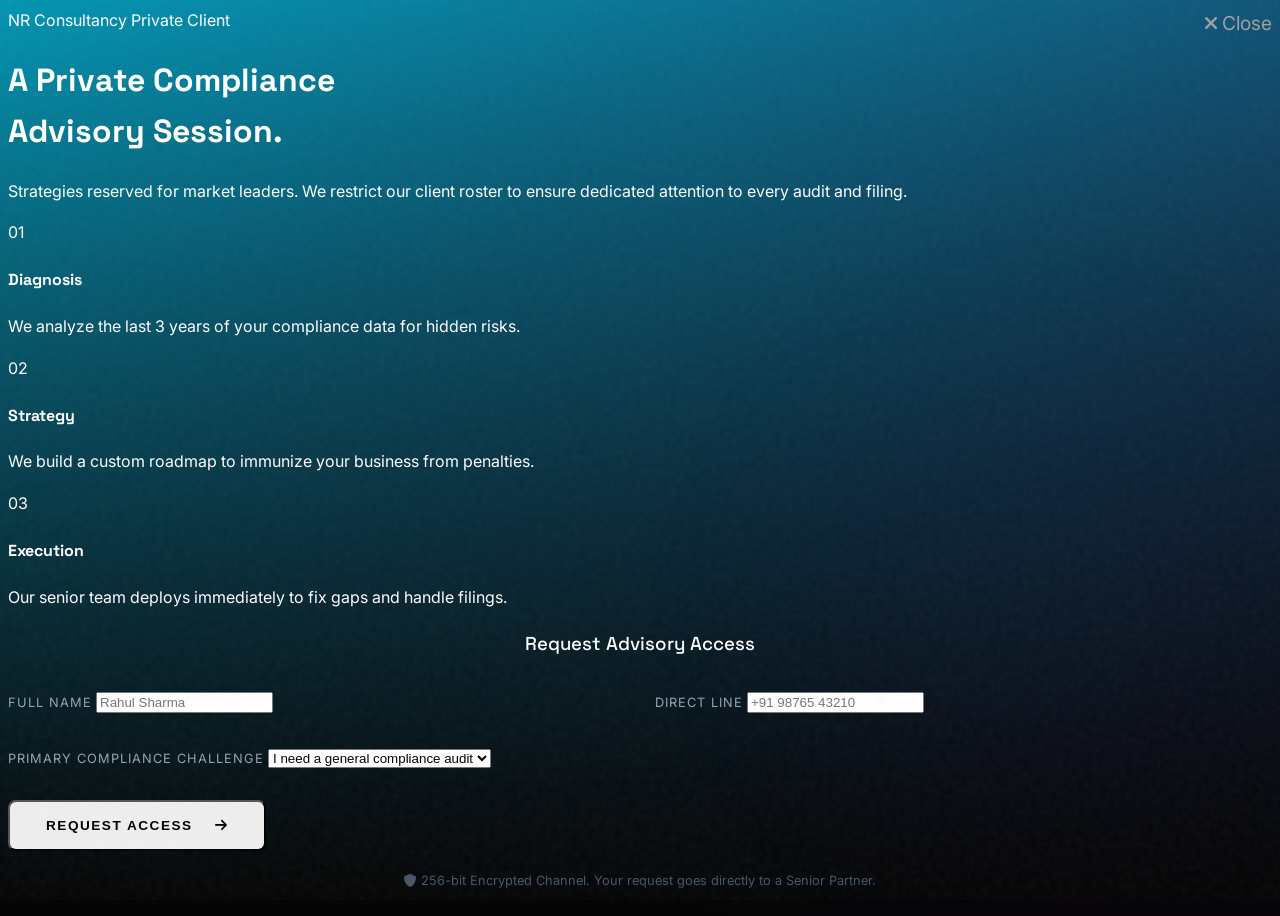
<file: booking.html>
<!DOCTYPE html>
<html lang="en">

<head>
    <meta charset="UTF-8">
    <meta name="viewport" content="width=device-width, initial-scale=1.0">
    <title>Book Consultation - NR Consultancy</title>
    <meta name="description"
        content="Book a consultation with NR Consultancy for ESIC, EPFO, and GST compliance services.">
    <!-- Styles -->
    <link rel="stylesheet" href="style.css?v=3">
    <link rel="stylesheet" href="https://cdnjs.cloudflare.com/ajax/libs/font-awesome/6.0.0/css/all.min.css">
    <style>
        /* Page specific overrides for full height centering */
        body {
            /* Handled by .concierge-body */
        }

        .booking-split-layout {
            /* Handled in style.css */
        }

        .hero-bg {
            position: fixed;
            z-index: -1;
        }

        .close-btn {
            position: absolute;
            top: 20px;
            right: 20px;
            color: var(--text-muted);
            font-size: 1.2rem;
            cursor: pointer;
            transition: var(--transition-fast);
            text-decoration: none;
        }

        .close-btn:hover {
            color: var(--accent-primary);
            transform: rotate(90deg);
        }
    </style>
</head>

<body class="concierge-body">

    <!-- Background (Reused from other pages) -->
    <div class="hero-bg">
        <div class="hero-overlay-gradient"></div>
    </div>
    <div class="grain-overlay"></div>

    <!-- Concierge Advisory Layout -->
    <div class="concierge-layout">
        <a href="index.html" class="close-btn"
            style="top: 0; right: 0; position: relative; float: right; margin-bottom: 20px;"><i
                class="fas fa-times"></i> Close</a>

        <header class="concierge-header">
            <span class="concierge-eyebrow">NR Consultancy Private Client</span>
            <h1 class="concierge-title">A Private Compliance<br>Advisory Session.</h1>
            <p class="concierge-desc">Strategies reserved for market leaders. We restrict our client roster to ensure
                dedicated attention to every audit and filing.</p>
        </header>

        <!-- The 3-Step Process -->
        <div class="advisory-timeline">
            <div class="timeline-step">
                <div class="step-number">01</div>
                <h4>Diagnosis</h4>
                <p>We analyze the last 3 years of your compliance data for hidden risks.</p>
            </div>
            <div class="timeline-step">
                <div class="step-number">02</div>
                <h4>Strategy</h4>
                <p>We build a custom roadmap to immunize your business from penalties.</p>
            </div>
            <div class="timeline-step">
                <div class="step-number">03</div>
                <h4>Execution</h4>
                <p>Our senior team deploys immediately to fix gaps and handle filings.</p>
            </div>
        </div>

        <!-- Request Access Form -->
        <div class="glass-panel">
            <h3 style="margin-bottom: 30px; font-weight: 500; text-align: center;">Request Advisory Access</h3>
            <form id="bookingFormPage">
                <div style="display: grid; grid-template-columns: 1fr 1fr; gap: 30px; margin-bottom: 30px;">
                    <div>
                        <label
                            style="color: #94a3b8; font-size: 0.8rem; text-transform: uppercase; letter-spacing: 1px;">Full
                            Name</label>
                        <input type="text" class="concierge-input" id="pageName" placeholder="Rahul Sharma" required>
                    </div>
                    <div>
                        <label
                            style="color: #94a3b8; font-size: 0.8rem; text-transform: uppercase; letter-spacing: 1px;">Direct
                            Line</label>
                        <input type="tel" class="concierge-input" id="pageMobile" placeholder="+91 98765 43210"
                            required>
                    </div>
                </div>

                <div style="margin-bottom: 30px;">
                    <label
                        style="color: #94a3b8; font-size: 0.8rem; text-transform: uppercase; letter-spacing: 1px;">Primary
                        Compliance Challenge</label>
                    <select class="concierge-select" id="pagePurpose">
                        <option value="General Inquiry">I need a general compliance audit</option>
                        <option value="ESIC Registration">ESIC/EPFO Notice Resolution</option>
                        <option value="Payroll Management">Payroll Structuring Optimization</option>
                        <option value="GST Filing">GST Reconciliation Issues</option>
                        <option value="Business Setup">New Factory/Hospital Setup</option>
                    </select>
                </div>

                <button type="submit" class="btn btn-concierge">
                    Request Access <i class="fas fa-arrow-right" style="margin-left: 10px;"></i>
                </button>

                <p style="text-align: center; color: #475569; font-size: 0.8rem; margin-top: 20px;">
                    <i class="fas fa-shield-alt"></i> 256-bit Encrypted Channel. Your request goes directly to a Senior
                    Partner.
                </p>
            </form>
        </div>
    </div>

    <script src="main.js"></script>
</body>

</html>
</file>
<file: style.css>
/* 
   NR Consultancy - Premium Dark Theme 
   Design System: Cyber Corporate
*/

@import url('https://fonts.googleapis.com/css2?family=Space+Grotesk:wght@300;400;500;600;700&family=Inter:wght@300;400;500;600&display=swap');

:root {
    /* Colors */
    --bg-dark: #050505;
    --bg-card: rgba(255, 255, 255, 0.03);
    --bg-glass: rgba(22, 22, 22, 0.6);

    --text-main: #ffffff;
    --text-muted: #a0a0a0;

    --accent-primary: #00f0ff;
    /* Cyber Blue */
    --accent-secondary: #7000df;
    /* Neon Purple */
    --accent-gradient: linear-gradient(135deg, var(--accent-primary), var(--accent-secondary));

    /* Typography */
    --font-head: 'Space Grotesk', sans-serif;
    --font-body: 'Inter', sans-serif;

    /* Effects */
    --glow-primary: 0 0 20px rgba(0, 240, 255, 0.3);
    --glass-border: 1px solid rgba(255, 255, 255, 0.1);
    --transition-fast: 0.3s cubic-bezier(0.4, 0, 0.2, 1);
    --transition-smooth: 0.6s cubic-bezier(0.22, 1, 0.36, 1);
}

body {
    background-color: var(--bg-dark);
    color: var(--text-main);
    font-family: var(--font-body);
    overflow-x: hidden;
    line-height: 1.6;
    -webkit-font-smoothing: antialiased;
    position: relative;
    /* Ambient Background Layer */
    background: radial-gradient(circle at 10% 20%, rgba(0, 240, 255, 0.04) 0%, transparent 40%),
        radial-gradient(circle at 90% 80%, rgba(138, 43, 226, 0.04) 0%, transparent 40%),
        var(--bg-dark);
    min-height: 100vh;
}

/* Ambient Moving Orbs (Pure CSS) */
body::before,
body::after {
    content: '';
    position: fixed;
    width: 60vw;
    height: 60vw;
    border-radius: 50%;
    filter: blur(100px);
    /* Soft diffused light */
    z-index: -1;
    /* Behind everything */
    opacity: 0.5;
    pointer-events: none;
    animation: floatLight 15s infinite alternate ease-in-out;
}

body::before {
    background: radial-gradient(circle, rgba(0, 240, 255, 0.08), transparent 70%);
    top: -10%;
    left: -10%;
    animation-delay: 0s;
}

body::after {
    background: radial-gradient(circle, rgba(138, 43, 226, 0.06), transparent 70%);
    bottom: -10%;
    right: -10%;
    animation-delay: -5s;
}

@keyframes floatLight {
    0% {
        transform: translate(0, 0) scale(1);
    }

    33% {
        transform: translate(30px, 50px) scale(1.1);
    }

    66% {
        transform: translate(-20px, 20px) scale(0.95);
    }

    100% {
        transform: translate(0, 0) scale(1);
    }
}

/* Texture Layer */
.grain-overlay {
    position: fixed;
    top: 0;
    left: 0;
    width: 100%;
    height: 100%;
    background-image: url("data:image/svg+xml,%3Csvg viewBox='0 0 400 400' xmlns='http://www.w3.org/2000/svg'%3E%3Cfilter id='noiseFilter'%3E%3CfeTurbulence type='fractalNoise' baseFrequency='0.8' numOctaves='3' stitchTiles='stitch'/%3E%3C/filter%3E%3Crect width='100%25' height='100%25' filter='url(%23noiseFilter)' opacity='1'/%3E%3C/svg%3E");
    opacity: 0.03;
    /* Subtle film grain */
    z-index: -1;
    /* Above background, below content */
    pointer-events: none;
}

h1,
h2,
h3,
h4,
h5,
h6 {
    font-family: var(--font-head);
    font-weight: 700;
    color: var(--text-main);
}

a {
    text-decoration: none;
    color: inherit;
    transition: var(--transition-fast);
}

ul {
    list-style: none;
}

/* Utilities */
.container {
    max-width: 1200px;
    margin: 0 auto;
    padding: 0 20px;
}

.text-gradient {
    background: var(--accent-gradient);
    -webkit-background-clip: text;
    -webkit-text-fill-color: transparent;
    background-clip: text;
}

.section-padding {
    padding: 100px 0;
}

/* --- Navigation --- */
nav {
    position: fixed;
    top: 0;
    width: 100%;
    padding: 20px 0;
    z-index: 1000;
    background: transparent;
    transition: var(--transition-fast);
}

nav.scrolled {
    background: rgba(5, 5, 5, 0.8);
    backdrop-filter: blur(10px);
    border-bottom: var(--glass-border);
    padding: 15px 0;
}

.nav-content {
    display: flex;
    justify-content: space-between;
    align-items: center;
}

.logo {
    font-family: var(--font-head);
    font-size: 1.5rem;
    font-weight: 700;
    letter-spacing: -0.5px;
}

.logo span {
    color: var(--accent-primary);
}

.nav-links {
    display: flex;
    gap: 40px;
}

.nav-links a {
    font-size: 0.9rem;
    font-weight: 500;
    opacity: 0.8;
    position: relative;
}

.nav-links a:hover,
.nav-links a.active {
    opacity: 1;
    color: var(--accent-primary);
}

.nav-links a::after {
    content: '';
    position: absolute;
    bottom: -5px;
    left: 0;
    width: 0;
    height: 2px;
    background: var(--accent-primary);
    transition: var(--transition-fast);
}

.nav-links a:hover::after,
.nav-links a.active::after {
    width: 100%;
}

.nav-cta {
    padding: 10px 25px;
    background: transparent;
    border: 1px solid var(--accent-primary);
    color: var(--accent-primary);
    border-radius: 50px;
    font-weight: 600;
    font-size: 0.9rem;
}

.nav-cta:hover {
    background: var(--accent-primary);
    color: #000;
    box-shadow: var(--glow-primary);
}

/* Mobile Menu Toggle */
.menu-toggle {
    display: none;
    font-size: 1.5rem;
    cursor: pointer;
}

/* --- Hero Section --- */
.hero {
    height: 100vh;
    display: flex;
    align-items: center;
    position: relative;
    overflow: hidden;
}

.hero-bg {
    position: absolute;
    top: 0;
    left: 0;
    width: 100%;
    height: 100%;
    z-index: 0;
    /* Animated Gradient "Liquid" Background */
    background: linear-gradient(-45deg, #020024, #090979, #2c003e, #00d4ff);
    background-size: 400% 400%;
    animation: gradientMove 15s ease infinite;
}

@keyframes gradientMove {
    0% {
        background-position: 0% 50%;
    }

    50% {
        background-position: 100% 50%;
    }

    100% {
        background-position: 0% 50%;
    }
}

/* Video Background Styling from previous fix */
.video-bg {
    width: 100%;
    height: 100%;
    object-fit: cover;
    opacity: 0.6;
    /* Slight dim for text readability */
}

.hero-overlay-gradient {
    position: absolute;
    top: 0;
    left: 0;
    width: 100%;
    height: 100%;
    background: linear-gradient(to bottom, rgba(5, 5, 5, 0.3), var(--bg-dark));
    /* Fade strongly to black at bottom */
    z-index: 1;
}

.hero-content {
    position: relative;
    z-index: 2;
    max-width: 800px;
    padding-left: 20px;
}

/* Cinematic Grain Overlay */
.grain-overlay {
    position: fixed;
    top: 0;
    left: 0;
    width: 100%;
    height: 100%;
    pointer-events: none;
    z-index: 9999;
    opacity: 0.05;
    background-image: url("data:image/svg+xml,%3Csvg viewBox='0 0 200 200' xmlns='http://www.w3.org/2000/svg'%3E%3Cfilter id='noiseFilter'%3E%3CfeTurbulence type='fractalNoise' baseFrequency='0.65' numOctaves='3' stitchTiles='stitch'/%3E%3C/filter%3E%3Crect width='100%25' height='100%25' filter='url(%23noiseFilter)'/%3E%3C/svg%3E");
}

.hero-subtitle {
    font-family: var(--font-body);
    font-size: 1rem;
    text-transform: uppercase;
    letter-spacing: 4px;
    color: var(--accent-primary);
    margin-bottom: 20px;
    display: block;
    opacity: 0;
    transform: translateY(20px);
    animation: fadeUp 0.8s forwards 0.2s;
    text-shadow: 0 0 10px rgba(0, 240, 255, 0.5);
    /* Neon Glow */
}

.hero-title {
    font-size: 5rem;
    /* Larger */
    line-height: 1.1;
    margin-bottom: 30px;
    opacity: 0;
    transform: translateY(30px);
    animation: fadeUp 0.8s forwards 0.4s;
    letter-spacing: -2px;
}

.hero-desc {
    font-size: 1.2rem;
    color: var(--text-muted);
    max-width: 600px;
    margin-bottom: 40px;
    opacity: 0;
    transform: translateY(30px);
    animation: fadeUp 0.8s forwards 0.6s;
}

.hero-btns {
    display: flex;
    gap: 20px;
    opacity: 0;
    transform: translateY(30px);
    animation: fadeUp 0.8s forwards 0.8s;
}

/* --- Liquid Metal Buttons --- */
.btn {
    padding: 16px 36px;
    border-radius: 8px;
    /* Squared off for finance feel */
    font-weight: 600;
    cursor: pointer;
    display: inline-flex;
    align-items: center;
    gap: 12px;
    transition: var(--transition-fast);
    text-transform: uppercase;
    letter-spacing: 1.5px;
    font-size: 0.85rem;
    position: relative;
    overflow: hidden;
}

.btn-primary {
    background: radial-gradient(circle at top, #ffffff, #e2e8f0);
    color: #000;
    border: 1px solid #fff;
    box-shadow: 0 4px 20px rgba(255, 255, 255, 0.15), inset 0 2px 0 rgba(255, 255, 255, 0.5);
}

.btn-primary:hover {
    transform: translateY(-1px);
    box-shadow: 0 6px 25px rgba(255, 255, 255, 0.25), inset 0 2px 0 rgba(255, 255, 255, 0.5);
    background: #fff;
}

.btn-secondary {
    background: rgba(255, 255, 255, 0.03);
    border: var(--glass-border);
    color: var(--text-main);
    backdrop-filter: blur(10px);
}

.btn-secondary:hover {
    background: rgba(255, 255, 255, 0.08);
    border-color: rgba(255, 255, 255, 0.3);
    color: #fff;
}

/* --- Stats Bar --- */
.stats-bar {
    position: absolute;
    bottom: 0;
    left: 0;
    width: 100%;
    background: rgba(255, 255, 255, 0.05);
    backdrop-filter: blur(10px);
    border-top: var(--glass-border);
    z-index: 5;
    padding: 25px 0;
}

.stats-grid {
    display: flex;
    justify-content: space-around;
    align-items: center;
}

.stat-item {
    text-align: center;
}

.stat-number {
    display: block;
    font-size: 2rem;
    font-weight: 700;
    font-family: var(--font-head);
    color: var(--text-main);
}

.stat-label {
    font-size: 0.8rem;
    text-transform: uppercase;
    letter-spacing: 1px;
    color: var(--text-muted);
}

/* --- Services Section (Cards) --- */
.section-title {
    margin-bottom: 60px;
    text-align: center;
}

.section-title h2 {
    font-size: 3rem;
    margin-bottom: 15px;
}

.section-title p {
    color: var(--text-muted);
}

.services-grid {
    display: grid;
    grid-template-columns: repeat(auto-fit, minmax(300px, 1fr));
    gap: 30px;
}

.service-card {
    background: var(--bg-card);
    border: var(--glass-border);
    /* Subtle white border */
    padding: 50px 40px;
    border-radius: 4px;
    /* Structured corners */
    transition: var(--transition-fast);
    position: relative;
    overflow: hidden;
    /* Inner light wash */
    box-shadow: inset 0 0 40px rgba(255, 255, 255, 0.01);
}

.service-card:hover {
    transform: translateY(-5px);
    border-color: rgba(255, 255, 255, 0.2);
    box-shadow: 0 20px 40px rgba(0, 0, 0, 0.5), inset 0 0 20px rgba(255, 255, 255, 0.05);
    background: rgba(255, 255, 255, 0.03);
}

.service-icon {
    font-size: 2.5rem;
    margin-bottom: 25px;
    color: var(--accent-primary);
}

.service-card h3 {
    margin-bottom: 15px;
    font-size: 1.5rem;
}

.service-card p {
    color: var(--text-muted);
    font-size: 0.95rem;
    margin-bottom: 25px;
}

.service-link {
    font-size: 0.9rem;
    font-weight: 600;
    color: var(--text-main);
    display: flex;
    align-items: center;
    gap: 5px;
}

.service-link:hover {
    color: var(--accent-primary);
    gap: 10px;
    /* animation detail */
}

/* --- About Preview --- */
.about-preview {
    display: grid;
    grid-template-columns: 1fr 1fr;
    gap: 60px;
    align-items: center;
}

.about-image {
    position: relative;
    border-radius: 20px;
    overflow: hidden;
    height: 100%;
    min-height: 500px;
}

.about-image img {
    width: 100%;
    height: 100%;
    object-fit: cover;
    transition: var(--transition-smooth);
}

.about-image:hover img {
    transform: scale(1.05);
}

.about-content h2 {
    font-size: 3rem;
    margin-bottom: 30px;
}

.about-content p {
    color: var(--text-muted);
    margin-bottom: 20px;
    font-size: 1.1rem;
}

/* --- Clients Marquee --- */
.clients-marquee {
    background: #000;
    overflow: hidden;
    white-space: nowrap;
    padding: 40px 0;
    position: relative;
}

.marquee-track {
    display: inline-block;
    animation: marquee 20s linear infinite;
}

.client-logo {
    display: inline-block;
    margin: 0 40px;
    font-size: 1.5rem;
    font-weight: 700;
    color: rgba(255, 255, 255, 0.3);
    font-family: var(--font-head);
}

@keyframes marquee {
    0% {
        transform: translateX(0);
    }

    100% {
        transform: translateX(-50%);
    }
}

/* --- CTA Section --- */
.cta-section {
    background: linear-gradient(to right, #001f3f, #3a0050);
    text-align: center;
    border-radius: 30px;
    padding: 80px 20px;
    position: relative;
    overflow: hidden;
}

.cta-section h2 {
    font-size: 3rem;
    margin-bottom: 20px;
}

/* --- Footer --- */
footer {
    border-top: var(--glass-border);
    padding: 60px 0 20px;
    margin-top: 100px;
    background: #000;
}

.footer-content {
    display: grid;
    grid-template-columns: repeat(auto-fit, minmax(200px, 1fr));
    gap: 40px;
    margin-bottom: 40px;
}

.footer-col h4 {
    margin-bottom: 20px;
    font-size: 1.1rem;
}

.footer-col ul li {
    margin-bottom: 10px;
}

.footer-col ul li a {
    color: var(--text-muted);
}

.footer-col ul li a:hover {
    color: var(--accent-primary);
}

.footer-bottom {
    text-align: center;
    padding-top: 20px;
    border-top: 1px solid rgba(255, 255, 255, 0.05);
    color: var(--text-muted);
    font-size: 0.8rem;
}

/* --- Floating Actions --- */
.whatsapp-float {
    position: fixed;
    bottom: 30px;
    right: 30px;
    background: #25D366;
    color: white;
    width: 60px;
    height: 60px;
    border-radius: 50%;
    display: flex;
    justify-content: center;
    align-items: center;
    font-size: 30px;
    box-shadow: 0 10px 20px rgba(37, 211, 102, 0.3);
    z-index: 1000;
    transition: var(--transition-fast);
}

.whatsapp-float:hover {
    transform: scale(1.1);
}

/* --- Keyframes --- */
@keyframes fadeUp {
    to {
        opacity: 1;
        transform: translateY(0);
    }
}

/* --- Responsive --- */
@media (max-width: 768px) {
    .nav-links {
        display: none;
        /* Add mobile menu logic later if needed or simple stack */
    }

    .menu-toggle {
        display: block;
    }

    .hero-title {
        font-size: 2.5rem;
    }

    .stats-grid {
        flex-direction: column;
        gap: 20px;
    }

    .about-preview {
        grid-template-columns: 1fr;
    }

    .hero {
        height: auto;
        min-height: 100vh;
        padding-top: 80px;
        padding-bottom: 80px;
    }

    .stats-bar {
        position: relative;
    }
}
</file>
